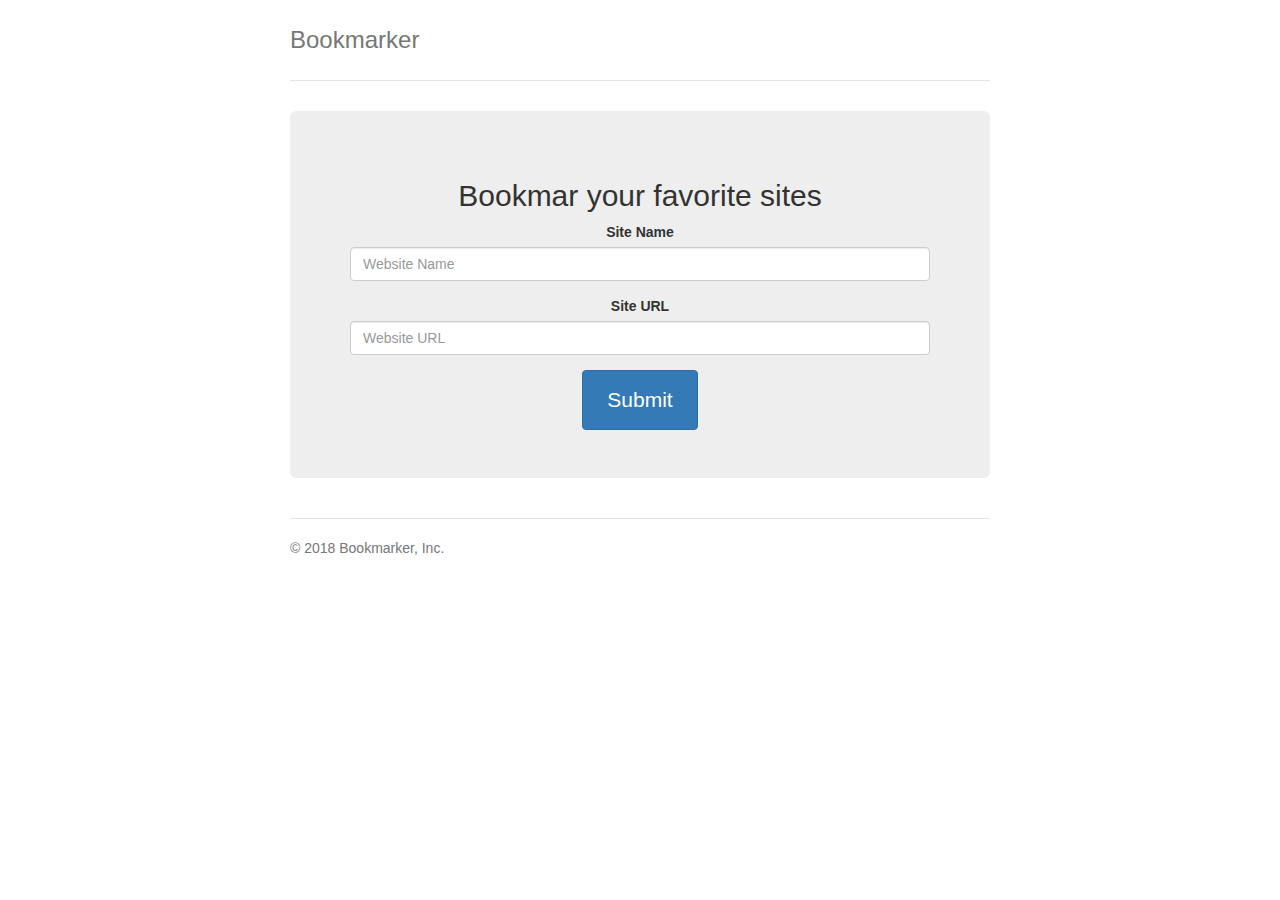
<file: projects/bookmarker/index.html>
<!DOCTYPE html>
<html lang="en">

<head>
    <script async src="https://www.googletagmanager.com/gtag/js?id=UA-90315346-2"></script>
    <script>
        window.dataLayer = window.dataLayer || [];

        function gtag() {
            dataLayer.push(arguments);
        }
        gtag('js', new Date());

        gtag('config', 'UA-90315346-2');
    </script>
    <meta charset="utf-8">
    <meta http-equiv="X-UA-Compatible" content="IE=edge">
    <meta name="viewport" content="width=device-width, initial-scale=1">
    <title>Site Bookmarker</title>
    <!-- Latest compiled and minified CSS -->
    <link rel="stylesheet" href="https://maxcdn.bootstrapcdn.com/bootstrap/3.3.7/css/bootstrap.min.css" integrity="sha384-BVYiiSIFeK1dGmJRAkycuHAHRg32OmUcww7on3RYdg4Va+PmSTsz/K68vbdEjh4u"
        crossorigin="anonymous">
    <link rel="stylesheet" href="css/style.css">
    <!-- HTML5 shim and Respond.js for IE8 support of HTML5 elements and media queries -->
    <!--[if lt IE 9]>
      <script src="https://oss.maxcdn.com/html5shiv/3.7.3/html5shiv.min.js"></script>
      <script src="https://oss.maxcdn.com/respond/1.4.2/respond.min.js"></script>
    <![endif]-->
</head>

<body onload="fetchBookmarks()">

    <div class="container">
        <div class="header clearfix">
            <nav>

            </nav>
            <h3 class="text-muted">Bookmarker</h3>
        </div>

        <div class="jumbotron">
            <h2>Bookmar your favorite sites</h2>
            <form id="myForm">
                <div class="form-group">
                    <label>Site Name</label>
                    <input type="text" class="form-control" id="siteName" placeholder="Website Name">
                </div>
                <div class="form-group">
                    <label>Site URL</label>
                    <input type="text" class="form-control" id="siteUrl" placeholder="Website URL">
                </div>
                <button type="submit" class="btn btn-primary">Submit</button>
            </form>
        </div>

        <div class="row marketing">
            <div class="col-lg-12">
                <div id="bookmarksResults">

                </div>

            </div>

            <footer class="footer">
                <p>&copy; 2018 Bookmarker, Inc.</p>
            </footer>

        </div>
        <!-- /container -->
        <script src="https://ajax.googleapis.com/ajax/libs/jquery/3.2.1/jquery.min.js"></script>
        <!-- Latest compiled and minified JavaScript -->
        <script src="https://maxcdn.bootstrapcdn.com/bootstrap/3.3.7/js/bootstrap.min.js" integrity="sha384-Tc5IQib027qvyjSMfHjOMaLkfuWVxZxUPnCJA7l2mCWNIpG9mGCD8wGNIcPD7Txa"
            crossorigin="anonymous"></script>
        <script src="js/app.js"></script>
</body>

</html>
</file>
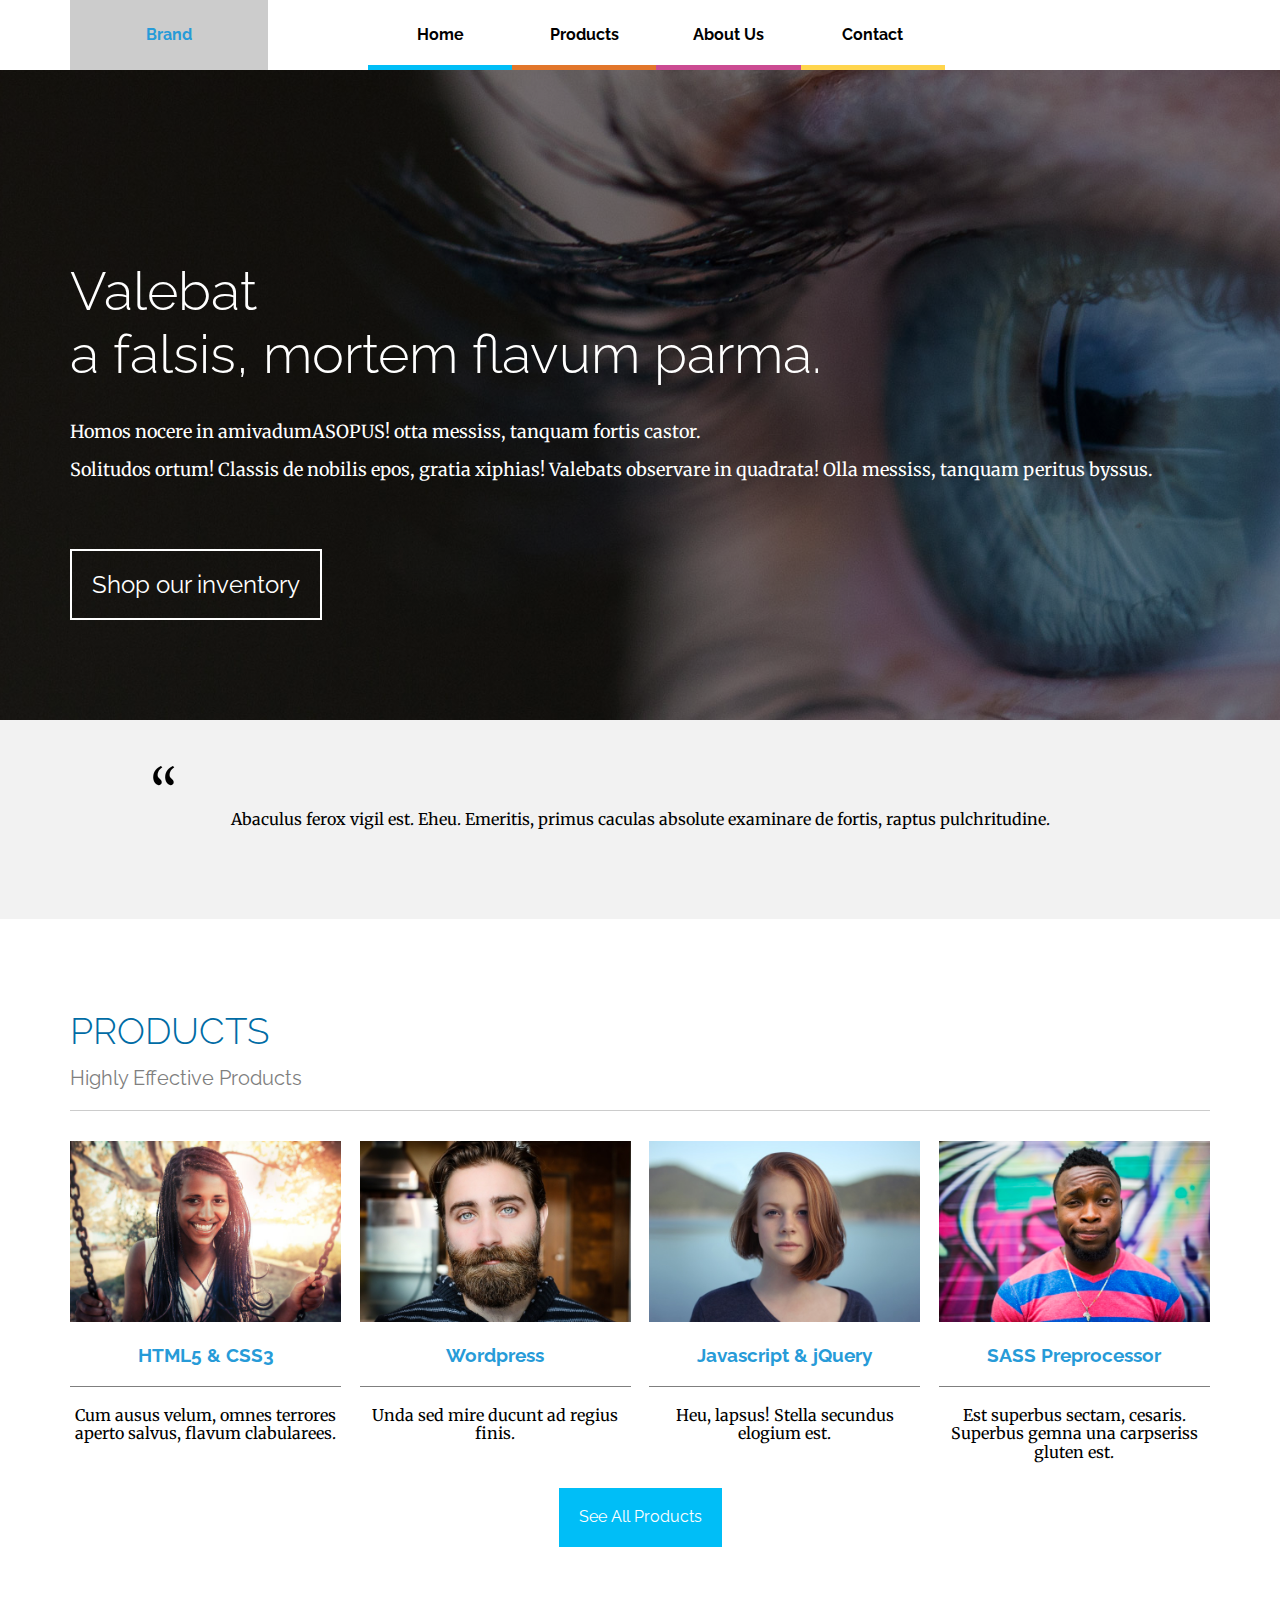
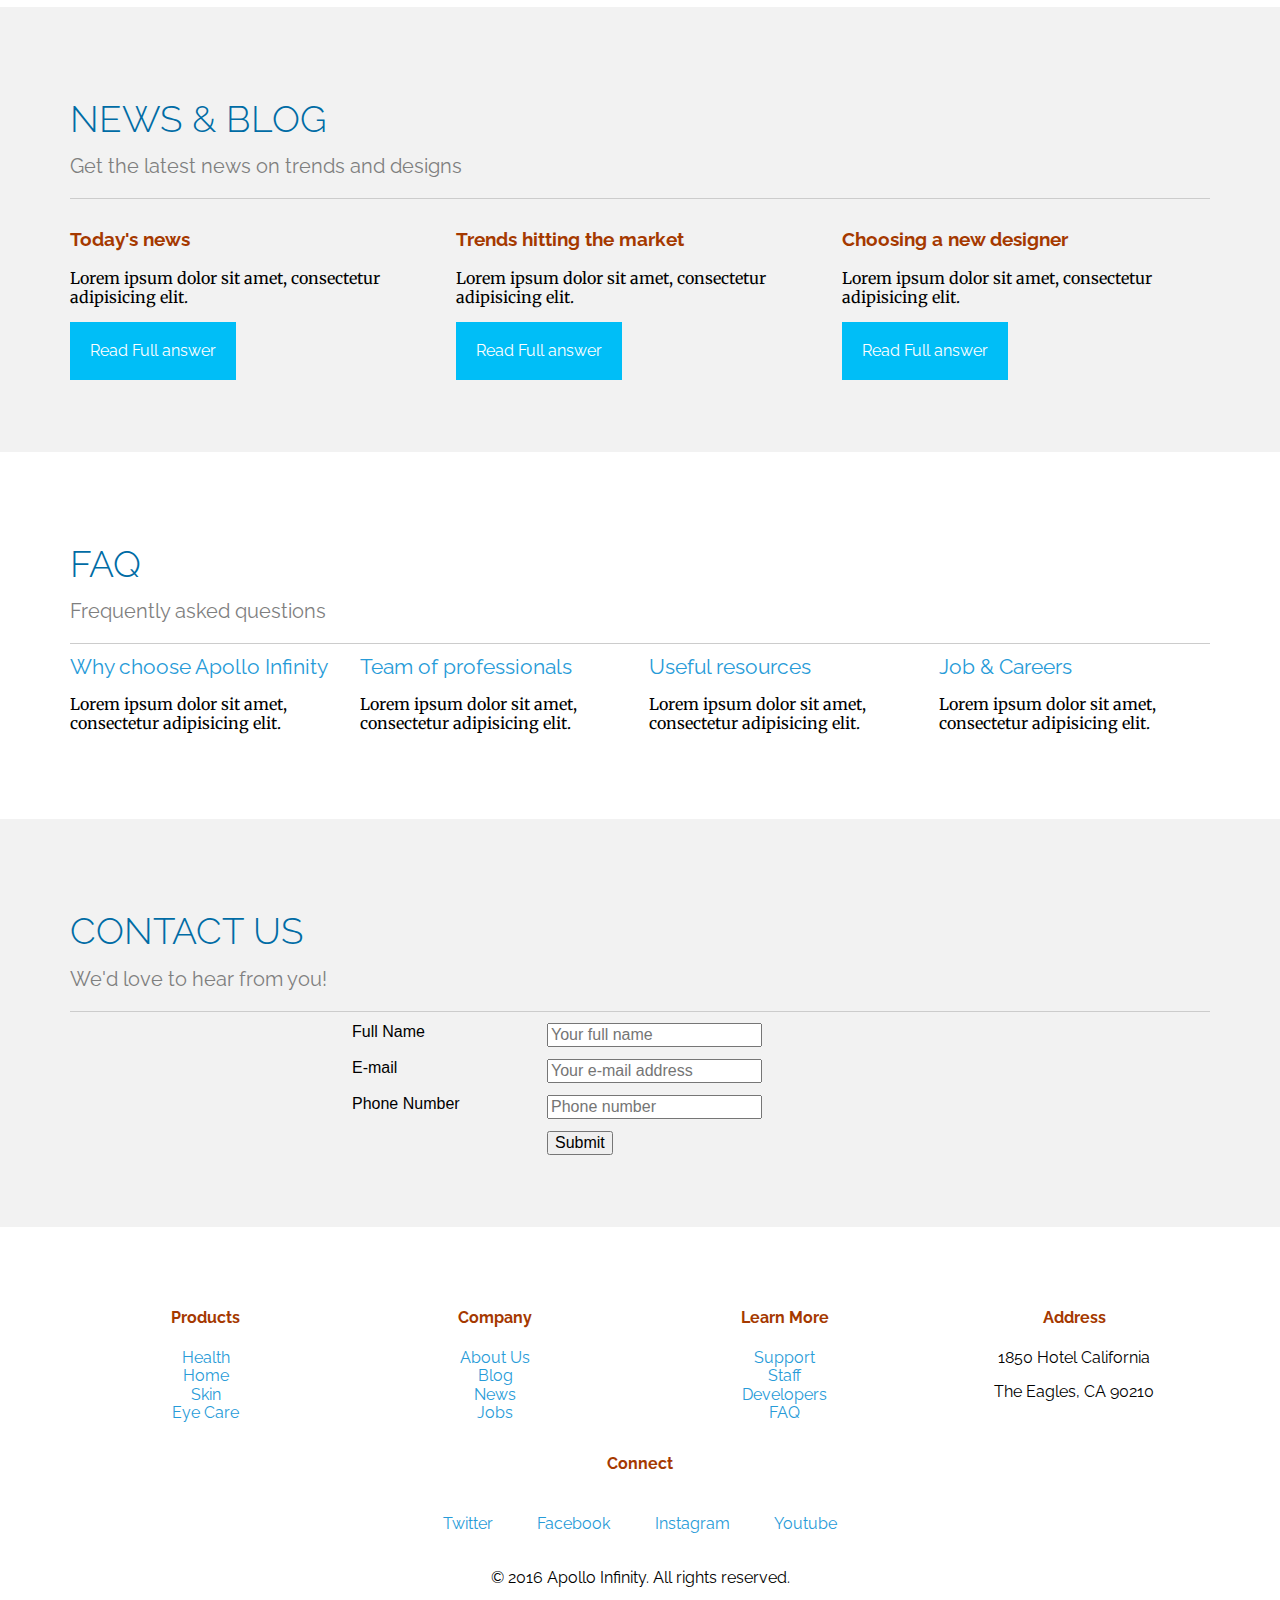
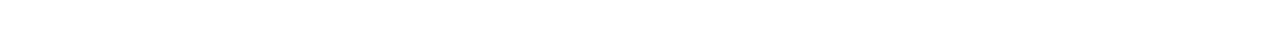
<file: projects/commerce/index.html>
<!DOCTYPE html>
<html lang="en">
<head>
    <!-- Global site tag (gtag.js) - Google Analytics -->
    <script async src="https://www.googletagmanager.com/gtag/js?id=UA-90315346-2"></script>
    <script>
    window.dataLayer = window.dataLayer || [];
    function gtag(){dataLayer.push(arguments);}
    gtag('js', new Date());

    gtag('config', 'UA-90315346-2');
    </script>

    <meta charset="UTF-8">
    <title>Your Company Name</title>
    <meta name="viewport"
          content="width=device-width, user-scalable=no, initial-scale=1.0, maximum-scale=1.0, minimum-scale=1.0">
    <link rel="stylesheet" href="http://code.ionicframework.com/ionicons/2.0.1/css/ionicons.min.css">
    <link href="https://fonts.googleapis.com/css?family=Merriweather:300,400,700|Raleway:300,400,700" rel="stylesheet">
    <link rel="stylesheet" href="css/main.css">
</head>
<body>
    <nav>
        <div class="row nav-row">
            <div class="brand"><a href="#">Brand</a></div>
            <ul class="main-nav">
                <li class="mobile-none"><a href="#">Home</a></li>
                <li><a href="#">Products</a></li>
                <li><a href="#">About Us</a></li>
                <li><a href="#">Contact</a></li>
            </ul>
            <ul class="search-cart">
                <li><a href="#"><i class="ion-ios-cart"></i></a></li>
                <li><a href="#"><i class="ion-ios-search-strong"></i></a></li>
            </ul>
        </div>
    </nav>
    <header>
        <div class="row">
            <h1 class="hero-heading hero-m">Valebat
                <br>
            a falsis, mortem flavum parma.</h1>

            <p>Homos nocere in amivadumASOPUS! otta messiss, tanquam fortis castor.</p>
            <p>Solitudos ortum! Classis de nobilis epos, gratia xiphias! Valebats observare in quadrata! Olla messiss, tanquam peritus byssus.</p>
            <a href="#" class="btn btn-ghost cta">Shop our inventory</a>
        </div>
    </header>
    <section class="quote-row">
        <div class="row custom-row">
            <p class="quote">Abaculus ferox vigil est. Eheu. Emeritis, primus caculas absolute examinare de fortis, raptus pulchritudine.</p>
        </div>
    </section>
    <section>
        <div class="row header-row">
            <h2>Products</h2>
            <p>Highly Effective Products</p>
        </div>
        <div class="row center">

            <div class="col span-1-of-4 products">
                <img src="img/woman-on-swing.jpg" class="responsive-img" alt="">
                <h3>HTML5 &amp; CSS3</h3>
                <p>Cum ausus velum, omnes terrores aperto salvus, flavum clabularees.</p>
            </div>
            <div class="col span-1-of-4 products">
                <img src="img/bearder-man.jpeg" class="responsive-img" alt="">
                <h3>Wordpress</h3>
                <p>Unda sed mire ducunt ad regius finis.</p>
            </div>
            <div class="col span-1-of-4 products">
                <img src="img/woman.jpg" class="responsive-img" alt="">
                <h3>Javascript &amp; jQuery</h3>
                <p>Heu, lapsus! Stella secundus elogium est.</p>
            </div>
            <div class="col span-1-of-4 products">
                <img src="img/man.jpeg" class="responsive-img" alt="">
                <h3>SASS Preprocessor</h3>
                <p>Est superbus sectam, cesaris. Superbus gemna una carpseriss gluten est.</p>
            </div>
            <a href="#" class="btn">See All Products</a>
        </div>
    </section>
    <section class="offset">
        <div class="row header-row">
            <h2>News &amp; Blog</h2>
            <p>Get the latest news on trends and designs</p>
        </div>
        <div class="row">
            <div class="col span-1-of-3 news">
                <h3>Today's news</h3>
                <p>Lorem ipsum dolor sit amet, consectetur adipisicing elit.</p>
                <div class="row m-center">
                    <a href="#" class="btn">Read Full answer <i class="ion-ios-arrow-thin-right"></i></a>
                </div>
            </div>
            <div class="col span-1-of-3 news">
                <h3>Trends hitting the market</h3>
                <p>Lorem ipsum dolor sit amet, consectetur adipisicing elit.</p>
                <div class="row m-center">
                    <a href="#" class="btn">Read Full answer <i class="ion-ios-arrow-thin-right"></i></a>
                </div>
            </div>
            <div class="col span-1-of-3 news">
                <h3>Choosing a new designer</h3>
                <p>Lorem ipsum dolor sit amet, consectetur adipisicing elit.</p>
                <div class="row m-center">
                    <a href="#" class="btn">Read Full answer <i class="ion-ios-arrow-thin-right"></i></a>
                </div>
            </div>
        </div>
    </section>
    <section>
        <div class="row header-row">
            <h2>FAQ</h2>
            <p>Frequently asked questions</p>
        </div>
        <div class="row faq">
            <div class="col span-1-of-4">
                <a href="#">Why choose Apollo Infinity</a>
                <p>Lorem ipsum dolor sit amet, consectetur adipisicing elit.</p>
            </div>
            <div class="col span-1-of-4">
                <a href="#">Team of professionals</a>
                <p>Lorem ipsum dolor sit amet, consectetur adipisicing elit.</p>
            </div>
            <div class="col span-1-of-4">
                <a href="#">Useful resources</a>
                <p>Lorem ipsum dolor sit amet, consectetur adipisicing elit.</p>
            </div>
            <div class="col span-1-of-4">
                <a href="#">Job &amp; Careers</a>
                <p>Lorem ipsum dolor sit amet, consectetur adipisicing elit.</p>
            </div>
        </div>
    </section>
    <section class="offset">
        <div class="row header-row">
            <h2>Contact Us</h2>
            <p>We'd love to hear from you!</p>
        </div>
        <div class="row form-container">
            <div class="col span-12-of-12">
                <form action="" method="post" class="contact-form">
                    <div class="row">
                        <div class="col span-1-of-3">
                            <label for="full-name">Full Name</label>
                        </div>
                        <div class="col span-2-of-3">
                            <input type="text" name="full-name" id="full-name" placeholder="Your full name">
                        </div>
                    </div>
                    <div class="row">
                        <div class="col span-1-of-3">
                            <label for="email">E-mail</label>
                        </div>
                        <div class="col span-2-of-3">
                            <input type="text" name="email" id="email" placeholder="Your e-mail address">
                        </div>
                    </div>
                    <div class="row">
                        <div class="col span-1-of-3">
                            <label for="phone">Phone Number</label>
                        </div>
                        <div class="col span-2-of-3">
                            <input type="text" name="phone" id="phone" placeholder="Phone number">
                        </div>
                    </div>
                    <div class="row">
                        <div class="col span-1-of-3">
                            <label>&nbsp;</label>
                        </div>
                        <div class="col span-2-of-3">
                            <input type="submit" value="Submit" class="">
                        </div>
                    </div>
                </form>
            </div>
        </div>
    </section>
    <footer>
        <div class="row">
            <div class="col span-1-of-4">
                <h4>Products</h4>
                <ul>
                    <li class="f-products"><a href="#">Health</a></li>
                    <li class="f-products"><a href="#">Home</a></li>
                    <li class="f-products"><a href="#">Skin</a></li>
                    <li class="f-products"><a href="#">Eye Care</a></li>
                </ul>
            </div>
            <div class="col span-1-of-4">
                <h4>Company</h4>
                <ul>
                    <li class="f-company"><a href="#">About Us</a></li>
                    <li class="f-company"><a href="#">Blog</a></li>
                    <li class="f-company"><a href="#">News</a></li>
                    <li class="f-company"><a href="#">Jobs</a></li>
                </ul>
            </div>
            <div class="col span-1-of-4">
                <h4>Learn More</h4>
                <ul>
                    <li class="f-learn"><a href="#">Support</a></li>
                    <li class="f-learn"><a href="#">Staff</a></li>
                    <li class="f-learn"><a href="#">Developers</a></li>
                    <li class="f-learn"><a href="#">FAQ</a></li>
                </ul>
            </div>
            <div class="col span-1-of-4">
                <h4>Address</h4>
                <p>1850 Hotel California</p>
                <p>The Eagles, CA 90210</p>


            </div>
        </div>
        <div class="row center connect">
            <h4>Connect</h4>
            <a href="#">
                <i class="ion-social-twitter"></i>
                Twitter
            </a>
            <a href="#">
                <i class="ion-social-facebook"></i>
                Facebook
            </a>
            <a href="#">
                <i class="ion-social-instagram"></i>
                Instagram
            </a>
            <a href="#">
                <i class="ion-social-youtube"></i>
                Youtube
            </a>
        </div>
        <div class="row center">
            <p>&copy; 2016 Apollo Infinity. All rights reserved.</p>
        </div>

    </footer>
</body>
</html>
</file>
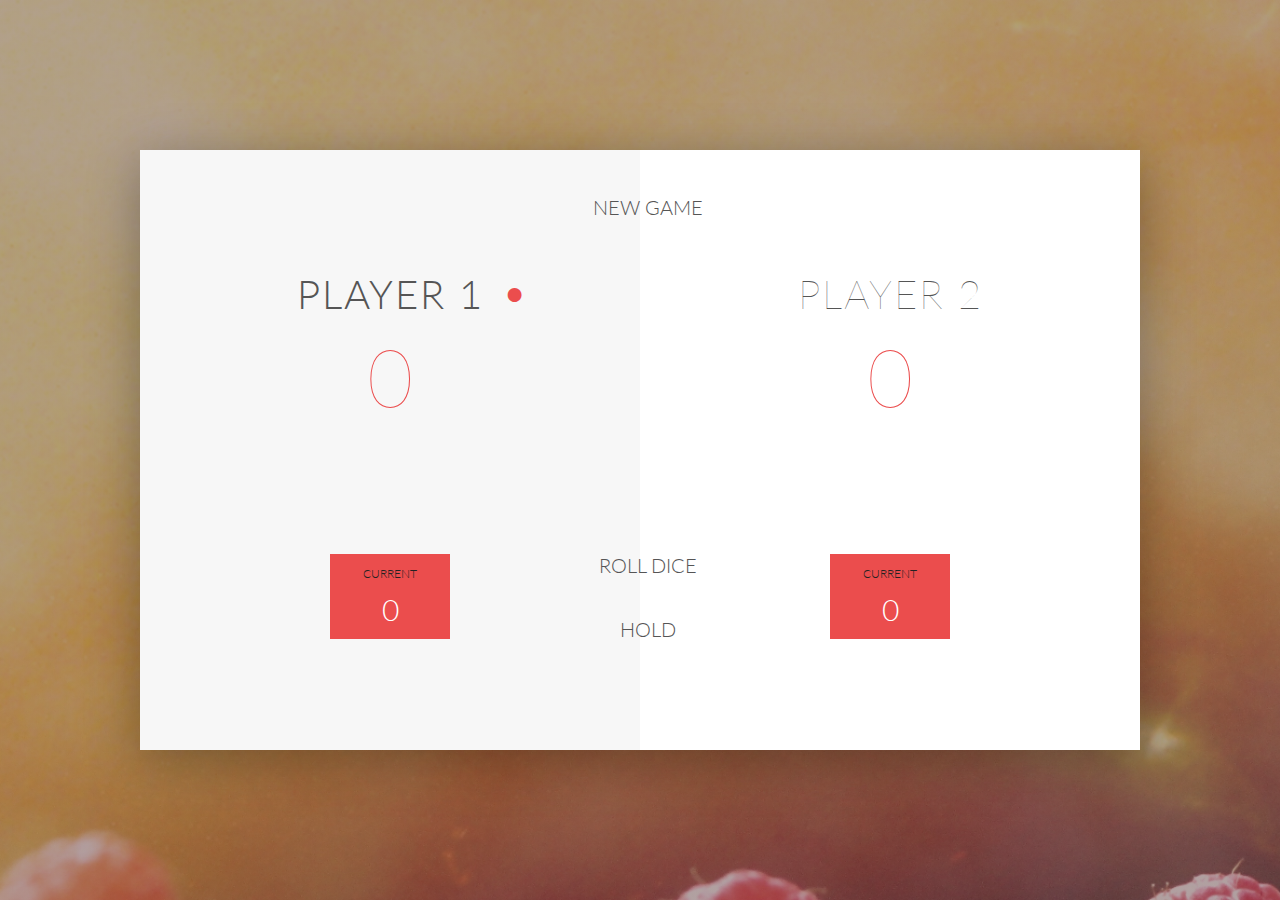
<file: projects/piggame/index.html>
<!DOCTYPE html>
<html lang="en">
    <head>
        <!-- Global site tag (gtag.js) - Google Analytics -->
        <script async src="https://www.googletagmanager.com/gtag/js?id=UA-90315346-2"></script>
        <script>
        window.dataLayer = window.dataLayer || [];
        function gtag(){dataLayer.push(arguments);}
        gtag('js', new Date());

        gtag('config', 'UA-90315346-2');
        </script>

        <meta charset="UTF-8">
        <link href="https://fonts.googleapis.com/css?family=Lato:100,300,600" rel="stylesheet" type="text/css">
        <link href="http://code.ionicframework.com/ionicons/2.0.1/css/ionicons.min.css" rel="stylesheet" type="text/css">
        <link type="text/css" rel="stylesheet" href="style.css">
        
        <title>Pig Game</title>
    </head>

    <body>
        <div class="wrapper clearfix">
            <div class="player-0-panel active">
                <div class="player-name" id="name-0">Player 1</div>
                <div class="player-score" id="score-0">43</div>
                <div class="player-current-box">
                    <div class="player-current-label">Current</div>
                    <div class="player-current-score" id="current-0">11</div>
                </div>
            </div>
            
            <div class="player-1-panel">
                <div class="player-name" id="name-1">Player 2</div>
                <div class="player-score" id="score-1">72</div>
                <div class="player-current-box">
                    <div class="player-current-label">Current</div>
                    <div class="player-current-score" id="current-1">0</div>
                </div>
            </div>
            
            <button class="btn-new"><i class="ion-ios-plus-outline"></i>New game</button>
            <button class="btn-roll"><i class="ion-ios-loop"></i>Roll dice</button>
            <button class="btn-hold"><i class="ion-ios-download-outline"></i>Hold</button>
            
            <img src="dice-5.png" alt="Dice" class="dice">
        </div>
        
        <script src="app.js"></script>
    </body>
</html>
</file>
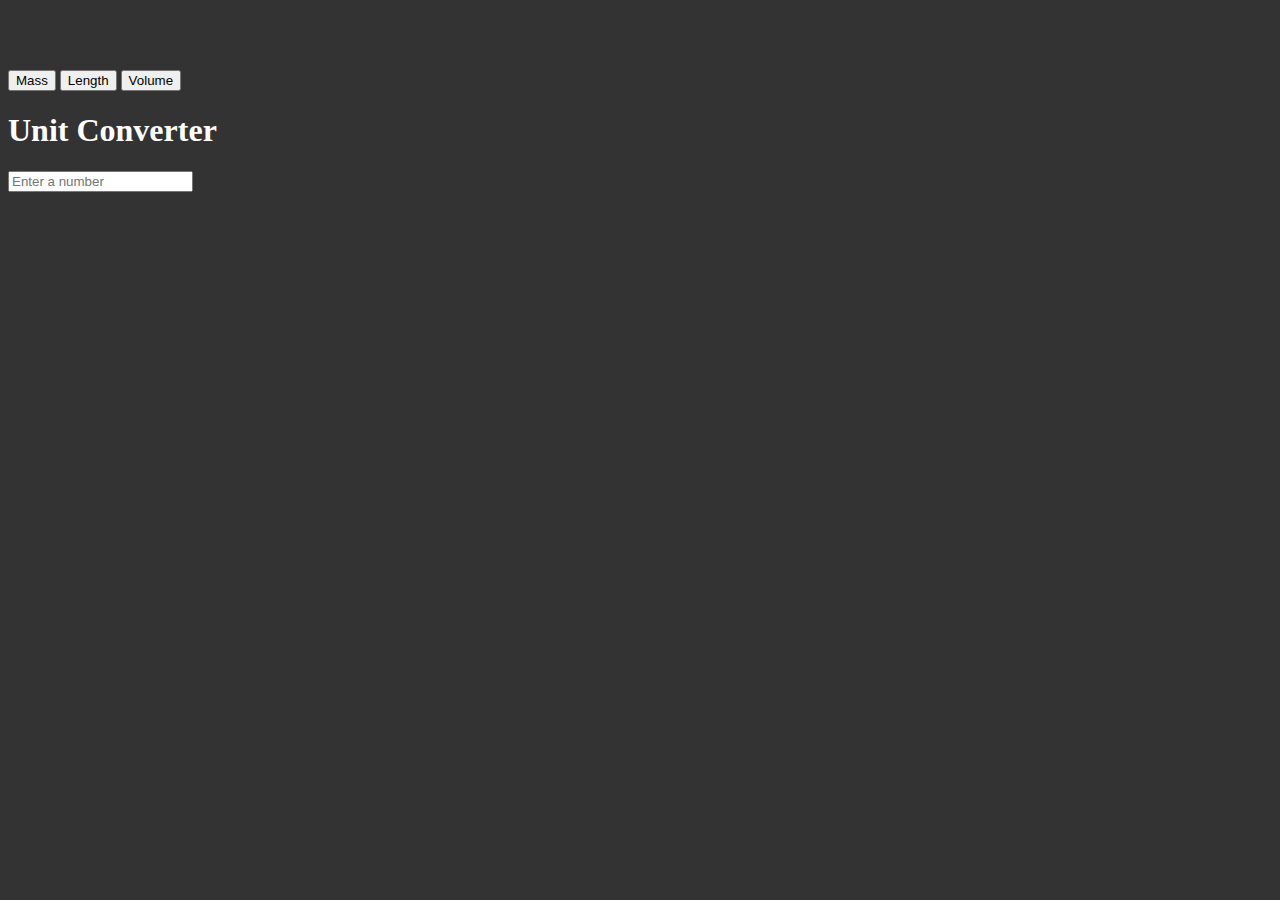
<file: projects/unitconversion/index.html>
<!DOCTYPE html>
<html lang="en">

<head>
    <meta charset="UTF-8">
    <meta name="viewport" content="width=device-width, initial-scale=1.0">
    <meta http-equiv="X-UA-Compatible" content="ie=edge">
    <link rel="stylesheet" href="https://stackpath.bootstrapcdn.com/bootstrap/4.1.0/css/bootstrap.min.css" integrity="sha384-9gVQ4dYFwwWSjIDZnLEWnxCjeSWFphJiwGPXr1jddIhOegiu1FwO5qRGvFXOdJZ4"
        crossorigin="anonymous">
    <link rel="stylesheet" href="https://use.fontawesome.com/releases/v5.0.10/css/all.css" integrity="sha384-+d0P83n9kaQMCwj8F4RJB66tzIwOKmrdb46+porD/OvrJ+37WqIM7UoBtwHO6Nlg"
        crossorigin="anonymous">
    <link rel="stylesheet" href="app.css">

    <title>Unit Converter</title>
</head>

<body>

    <div class="container">
        <div class="row">
            <div class="col-md-4 offset-md-4 d-flex justify-content-center btn-group btn-group-lg">
                <button class="btn btn-info" id="mass">Mass
                    <i class="fas fa-weight"></i>
                </button>
                <button class="btn btn-info" id="length">Length
                    <i class="fas fa-tape"></i>
                </button>
                <button class="btn btn-info" id="volume">Volume
                    <i class="fas fa-flask"></i>
                </button>

            </div>
        </div>
        <div class="row">
            <div class="col-md-6 offset-md-3">
                <h1 class="display-4 text-center mb-3">Unit Converter</h1>
                <form>
                    <div class="form-group">
                        <input id="UnitInput" type="number" class="form-control form-control-lg" placeholder="Enter a number">
                    </div>
                    <!-- <div class="form-group">
                        <input type="radio" name="mass" value="Fahrenheit" id="lbs" checked>Pounds
                        <input type="radio" name="mass" value="Celsius" id="celc">Kilograms

                    </div> -->
                </form>

                <div id="output">
                    <div class="card bg-primary mb-2">
                        <div class="card-body">
                            <h4><span id="cent"></span></h4>
                            <div id="centOutput"></div>
                        </div>
                    </div>

                    <div class="card bg-success mb-2">
                        <div class="card-body">
                            <h4><span id="kilos"></span></h4>
                            <div id="kiloOutput"></div>
                        </div>
                    </div>

                    <div class="card bg-warning mb-2">
                        <div class="card-body">
                            <h4><span id="imperial"></span></h4>
                            <div id="imperialOutput"></div>
                        </div>
                    </div>

                </div>
                
            </div>
        </div>

    </div>

    <script src="app.js"></script>

</body>

</html>
</file>
<file: projects/bookmarker/css/style.css>
/* Space out content a bit */
body {
    padding-top: 20px;
    padding-bottom: 20px;
  }
  
  /* Everything but the jumbotron gets side spacing for mobile first views */
  .header,
  .marketing,
  .footer {
    padding-right: 15px;
    padding-left: 15px;
  }
  
  /* Custom page header */
  .header {
    padding-bottom: 20px;
    border-bottom: 1px solid #e5e5e5;
  }
  /* Make the masthead heading the same height as the navigation */
  .header h3 {
    margin-top: 0;
    margin-bottom: 0;
    line-height: 40px;
  }
  
  /* Custom page footer */
  .footer {
    padding-top: 19px;
    color: #777;
    border-top: 1px solid #e5e5e5;
  }
  
  /* Customize container */
  @media (min-width: 768px) {
    .container {
      max-width: 730px;
    }
  }
  .container-narrow > hr {
    margin: 30px 0;
  }
  
  /* Main marketing message and sign up button */
  .jumbotron {
    text-align: center;
    border-bottom: 1px solid #e5e5e5;
  }
  .jumbotron .btn {
    padding: 14px 24px;
    font-size: 21px;
  }
  
  /* Supporting marketing content */
  .marketing {
    margin: 40px 0;
  }
  .marketing p + h4 {
    margin-top: 28px;
  }
  
  /* Responsive: Portrait tablets and up */
  @media screen and (min-width: 768px) {
    /* Remove the padding we set earlier */
    .header,
    .marketing,
    .footer {
      padding-right: 0;
      padding-left: 0;
    }
    /* Space out the masthead */
    .header {
      margin-bottom: 30px;
    }
    /* Remove the bottom border on the jumbotron for visual effect */
    .jumbotron {
      border-bottom: 0;
    }
  }
</file>
<file: projects/commerce/css/main.css>
/*---------------------------------*/
/*Flexbox mixins*/
/*---------------------------------*/
/*---------------------------------*/
/*Text and List decorations*/
/*---------------------------------*/
/*---------------------------------*/
/*Fonts*/
/*---------------------------------*/
/*! normalize.css v5.0.0 | MIT License | github.com/necolas/normalize.css */
/**
 * 1. Change the default font family in all browsers (opinionated).
 * 2. Correct the line height in all browsers.
 * 3. Prevent adjustments of font size after orientation changes in
 *    IE on Windows Phone and in iOS.
 */
/* Document
   ========================================================================== */
/* line 13, C:/Users/warne/Documents/GitHub/commerce-project/scss/vendor/_normalize.scss */
html {
  font-family: sans-serif;
  /* 1 */
  line-height: 1.15;
  /* 2 */
  -ms-text-size-adjust: 100%;
  /* 3 */
  -webkit-text-size-adjust: 100%;
  /* 3 */
}

/* Sections
   ========================================================================== */
/**
 * Remove the margin in all browsers (opinionated).
 */
/* line 27, C:/Users/warne/Documents/GitHub/commerce-project/scss/vendor/_normalize.scss */
body {
  margin: 0;
}

/**
 * Add the correct display in IE 9-.
 */
/* line 35, C:/Users/warne/Documents/GitHub/commerce-project/scss/vendor/_normalize.scss */
article,
aside,
footer,
header,
nav,
section {
  display: block;
}

/**
 * Correct the font size and margin on `h1` elements within `section` and
 * `article` contexts in Chrome, Firefox, and Safari.
 */
/* line 49, C:/Users/warne/Documents/GitHub/commerce-project/scss/vendor/_normalize.scss */
h1 {
  font-size: 2em;
  margin: 0.67em 0;
}

/* Grouping content
   ========================================================================== */
/**
 * Add the correct display in IE 9-.
 * 1. Add the correct display in IE.
 */
/* line 62, C:/Users/warne/Documents/GitHub/commerce-project/scss/vendor/_normalize.scss */
figcaption,
figure,
main {
  /* 1 */
  display: block;
}

/**
 * Add the correct margin in IE 8.
 */
/* line 72, C:/Users/warne/Documents/GitHub/commerce-project/scss/vendor/_normalize.scss */
figure {
  margin: 1em 40px;
}

/**
 * 1. Add the correct box sizing in Firefox.
 * 2. Show the overflow in Edge and IE.
 */
/* line 81, C:/Users/warne/Documents/GitHub/commerce-project/scss/vendor/_normalize.scss */
hr {
  box-sizing: content-box;
  /* 1 */
  height: 0;
  /* 1 */
  overflow: visible;
  /* 2 */
}

/**
 * 1. Correct the inheritance and scaling of font size in all browsers.
 * 2. Correct the odd `em` font sizing in all browsers.
 */
/* line 92, C:/Users/warne/Documents/GitHub/commerce-project/scss/vendor/_normalize.scss */
pre {
  font-family: monospace, monospace;
  /* 1 */
  font-size: 1em;
  /* 2 */
}

/* Text-level semantics
   ========================================================================== */
/**
 * 1. Remove the gray background on active links in IE 10.
 * 2. Remove gaps in links underline in iOS 8+ and Safari 8+.
 */
/* line 105, C:/Users/warne/Documents/GitHub/commerce-project/scss/vendor/_normalize.scss */
a {
  background-color: transparent;
  /* 1 */
  -webkit-text-decoration-skip: objects;
  /* 2 */
}

/**
 * Remove the outline on focused links when they are also active or hovered
 * in all browsers (opinionated).
 */
/* line 115, C:/Users/warne/Documents/GitHub/commerce-project/scss/vendor/_normalize.scss */
a:active,
a:hover {
  outline-width: 0;
}

/**
 * 1. Remove the bottom border in Firefox 39-.
 * 2. Add the correct text decoration in Chrome, Edge, IE, Opera, and Safari.
 */
/* line 125, C:/Users/warne/Documents/GitHub/commerce-project/scss/vendor/_normalize.scss */
abbr[title] {
  border-bottom: none;
  /* 1 */
  text-decoration: underline;
  /* 2 */
  text-decoration: underline dotted;
  /* 2 */
}

/**
 * Prevent the duplicate application of `bolder` by the next rule in Safari 6.
 */
/* line 135, C:/Users/warne/Documents/GitHub/commerce-project/scss/vendor/_normalize.scss */
b,
strong {
  font-weight: inherit;
}

/**
 * Add the correct font weight in Chrome, Edge, and Safari.
 */
/* line 144, C:/Users/warne/Documents/GitHub/commerce-project/scss/vendor/_normalize.scss */
b,
strong {
  font-weight: bolder;
}

/**
 * 1. Correct the inheritance and scaling of font size in all browsers.
 * 2. Correct the odd `em` font sizing in all browsers.
 */
/* line 154, C:/Users/warne/Documents/GitHub/commerce-project/scss/vendor/_normalize.scss */
code,
kbd,
samp {
  font-family: monospace, monospace;
  /* 1 */
  font-size: 1em;
  /* 2 */
}

/**
 * Add the correct font style in Android 4.3-.
 */
/* line 165, C:/Users/warne/Documents/GitHub/commerce-project/scss/vendor/_normalize.scss */
dfn {
  font-style: italic;
}

/**
 * Add the correct background and color in IE 9-.
 */
/* line 173, C:/Users/warne/Documents/GitHub/commerce-project/scss/vendor/_normalize.scss */
mark {
  background-color: #ff0;
  color: #000;
}

/**
 * Add the correct font size in all browsers.
 */
/* line 182, C:/Users/warne/Documents/GitHub/commerce-project/scss/vendor/_normalize.scss */
small {
  font-size: 80%;
}

/**
 * Prevent `sub` and `sup` elements from affecting the line height in
 * all browsers.
 */
/* line 191, C:/Users/warne/Documents/GitHub/commerce-project/scss/vendor/_normalize.scss */
sub,
sup {
  font-size: 75%;
  line-height: 0;
  position: relative;
  vertical-align: baseline;
}

/* line 199, C:/Users/warne/Documents/GitHub/commerce-project/scss/vendor/_normalize.scss */
sub {
  bottom: -0.25em;
}

/* line 203, C:/Users/warne/Documents/GitHub/commerce-project/scss/vendor/_normalize.scss */
sup {
  top: -0.5em;
}

/* Embedded content
   ========================================================================== */
/**
 * Add the correct display in IE 9-.
 */
/* line 214, C:/Users/warne/Documents/GitHub/commerce-project/scss/vendor/_normalize.scss */
audio,
video {
  display: inline-block;
}

/**
 * Add the correct display in iOS 4-7.
 */
/* line 223, C:/Users/warne/Documents/GitHub/commerce-project/scss/vendor/_normalize.scss */
audio:not([controls]) {
  display: none;
  height: 0;
}

/**
 * Remove the border on images inside links in IE 10-.
 */
/* line 232, C:/Users/warne/Documents/GitHub/commerce-project/scss/vendor/_normalize.scss */
img {
  border-style: none;
}

/**
 * Hide the overflow in IE.
 */
/* line 240, C:/Users/warne/Documents/GitHub/commerce-project/scss/vendor/_normalize.scss */
svg:not(:root) {
  overflow: hidden;
}

/* Forms
   ========================================================================== */
/**
 * 1. Change the font styles in all browsers (opinionated).
 * 2. Remove the margin in Firefox and Safari.
 */
/* line 252, C:/Users/warne/Documents/GitHub/commerce-project/scss/vendor/_normalize.scss */
button,
input,
optgroup,
select,
textarea {
  font-family: sans-serif;
  /* 1 */
  font-size: 100%;
  /* 1 */
  line-height: 1.15;
  /* 1 */
  margin: 0;
  /* 2 */
}

/**
 * Show the overflow in IE.
 * 1. Show the overflow in Edge.
 */
/* line 268, C:/Users/warne/Documents/GitHub/commerce-project/scss/vendor/_normalize.scss */
button,
input {
  /* 1 */
  overflow: visible;
}

/**
 * Remove the inheritance of text transform in Edge, Firefox, and IE.
 * 1. Remove the inheritance of text transform in Firefox.
 */
/* line 278, C:/Users/warne/Documents/GitHub/commerce-project/scss/vendor/_normalize.scss */
button,
select {
  /* 1 */
  text-transform: none;
}

/**
 * 1. Prevent a WebKit bug where (2) destroys native `audio` and `video`
 *    controls in Android 4.
 * 2. Correct the inability to style clickable types in iOS and Safari.
 */
/* line 289, C:/Users/warne/Documents/GitHub/commerce-project/scss/vendor/_normalize.scss */
button,
html [type="button"],
[type="reset"],
[type="submit"] {
  -webkit-appearance: button;
  /* 2 */
}

/**
 * Remove the inner border and padding in Firefox.
 */
/* line 300, C:/Users/warne/Documents/GitHub/commerce-project/scss/vendor/_normalize.scss */
button::-moz-focus-inner,
[type="button"]::-moz-focus-inner,
[type="reset"]::-moz-focus-inner,
[type="submit"]::-moz-focus-inner {
  border-style: none;
  padding: 0;
}

/**
 * Restore the focus styles unset by the previous rule.
 */
/* line 312, C:/Users/warne/Documents/GitHub/commerce-project/scss/vendor/_normalize.scss */
button:-moz-focusring,
[type="button"]:-moz-focusring,
[type="reset"]:-moz-focusring,
[type="submit"]:-moz-focusring {
  outline: 1px dotted ButtonText;
}

/**
 * Change the border, margin, and padding in all browsers (opinionated).
 */
/* line 323, C:/Users/warne/Documents/GitHub/commerce-project/scss/vendor/_normalize.scss */
fieldset {
  border: 1px solid #c0c0c0;
  margin: 0 2px;
  padding: 0.35em 0.625em 0.75em;
}

/**
 * 1. Correct the text wrapping in Edge and IE.
 * 2. Correct the color inheritance from `fieldset` elements in IE.
 * 3. Remove the padding so developers are not caught out when they zero out
 *    `fieldset` elements in all browsers.
 */
/* line 336, C:/Users/warne/Documents/GitHub/commerce-project/scss/vendor/_normalize.scss */
legend {
  box-sizing: border-box;
  /* 1 */
  color: inherit;
  /* 2 */
  display: table;
  /* 1 */
  max-width: 100%;
  /* 1 */
  padding: 0;
  /* 3 */
  white-space: normal;
  /* 1 */
}

/**
 * 1. Add the correct display in IE 9-.
 * 2. Add the correct vertical alignment in Chrome, Firefox, and Opera.
 */
/* line 350, C:/Users/warne/Documents/GitHub/commerce-project/scss/vendor/_normalize.scss */
progress {
  display: inline-block;
  /* 1 */
  vertical-align: baseline;
  /* 2 */
}

/**
 * Remove the default vertical scrollbar in IE.
 */
/* line 359, C:/Users/warne/Documents/GitHub/commerce-project/scss/vendor/_normalize.scss */
textarea {
  overflow: auto;
}

/**
 * 1. Add the correct box sizing in IE 10-.
 * 2. Remove the padding in IE 10-.
 */
/* line 368, C:/Users/warne/Documents/GitHub/commerce-project/scss/vendor/_normalize.scss */
[type="checkbox"],
[type="radio"] {
  box-sizing: border-box;
  /* 1 */
  padding: 0;
  /* 2 */
}

/**
 * Correct the cursor style of increment and decrement buttons in Chrome.
 */
/* line 378, C:/Users/warne/Documents/GitHub/commerce-project/scss/vendor/_normalize.scss */
[type="number"]::-webkit-inner-spin-button,
[type="number"]::-webkit-outer-spin-button {
  height: auto;
}

/**
 * 1. Correct the odd appearance in Chrome and Safari.
 * 2. Correct the outline style in Safari.
 */
/* line 388, C:/Users/warne/Documents/GitHub/commerce-project/scss/vendor/_normalize.scss */
[type="search"] {
  -webkit-appearance: textfield;
  /* 1 */
  outline-offset: -2px;
  /* 2 */
}

/**
 * Remove the inner padding and cancel buttons in Chrome and Safari on macOS.
 */
/* line 397, C:/Users/warne/Documents/GitHub/commerce-project/scss/vendor/_normalize.scss */
[type="search"]::-webkit-search-cancel-button,
[type="search"]::-webkit-search-decoration {
  -webkit-appearance: none;
}

/**
 * 1. Correct the inability to style clickable types in iOS and Safari.
 * 2. Change font properties to `inherit` in Safari.
 */
/* line 407, C:/Users/warne/Documents/GitHub/commerce-project/scss/vendor/_normalize.scss */
::-webkit-file-upload-button {
  -webkit-appearance: button;
  /* 1 */
  font: inherit;
  /* 2 */
}

/* Interactive
   ========================================================================== */
/*
 * Add the correct display in IE 9-.
 * 1. Add the correct display in Edge, IE, and Firefox.
 */
/* line 420, C:/Users/warne/Documents/GitHub/commerce-project/scss/vendor/_normalize.scss */
details,
menu {
  display: block;
}

/*
 * Add the correct display in all browsers.
 */
/* line 429, C:/Users/warne/Documents/GitHub/commerce-project/scss/vendor/_normalize.scss */
summary {
  display: list-item;
}

/* Scripting
   ========================================================================== */
/**
 * Add the correct display in IE 9-.
 */
/* line 440, C:/Users/warne/Documents/GitHub/commerce-project/scss/vendor/_normalize.scss */
canvas {
  display: inline-block;
}

/**
 * Add the correct display in IE.
 */
/* line 448, C:/Users/warne/Documents/GitHub/commerce-project/scss/vendor/_normalize.scss */
template {
  display: none;
}

/* Hidden
   ========================================================================== */
/**
 * Add the correct display in IE 10-.
 */
/* line 459, C:/Users/warne/Documents/GitHub/commerce-project/scss/vendor/_normalize.scss */
[hidden] {
  display: none;
}

/*  SECTIONS  ============================================================================= */
/* line 4, C:/Users/warne/Documents/GitHub/commerce-project/scss/vendor/_grid.scss */
.section {
  clear: both;
  padding: 0px;
  margin: 0px;
}

/*  GROUPING  ============================================================================= */
/* line 12, C:/Users/warne/Documents/GitHub/commerce-project/scss/vendor/_grid.scss */
.row {
  zoom: 1;
  /* For IE 6/7 (trigger hasLayout) */
  max-width: 1140px;
  margin: 0 auto;
}

/* line 18, C:/Users/warne/Documents/GitHub/commerce-project/scss/vendor/_grid.scss */
.row:before,
.row:after {
  content: "";
  display: table;
}

/* line 23, C:/Users/warne/Documents/GitHub/commerce-project/scss/vendor/_grid.scss */
.row:after {
  clear: both;
}

/*  GRID COLUMN SETUP   ==================================================================== */
/* line 29, C:/Users/warne/Documents/GitHub/commerce-project/scss/vendor/_grid.scss */
.col {
  display: block;
  float: left;
  margin: 1% 0 1% 1.6%;
}

/* line 35, C:/Users/warne/Documents/GitHub/commerce-project/scss/vendor/_grid.scss */
.col:first-child {
  margin-left: 0;
}

/* all browsers except IE6 and lower */
/*  REMOVE MARGINS AS ALL GO FULL WIDTH AT 480 PIXELS */
@media only screen and (max-width: 480px) {
  /* line 41, C:/Users/warne/Documents/GitHub/commerce-project/scss/vendor/_grid.scss */
  .col {
    /*margin: 1% 0 1% 0%;*/
    margin: 0;
  }
}

/*  GRID OF TWO   ============================================================================= */
/* line 51, C:/Users/warne/Documents/GitHub/commerce-project/scss/vendor/_grid.scss */
.span-2-of-2 {
  width: 100%;
}

/* line 55, C:/Users/warne/Documents/GitHub/commerce-project/scss/vendor/_grid.scss */
.span-1-of-2 {
  width: 49.2%;
}

/*  GO FULL WIDTH AT LESS THAN 480 PIXELS */
@media only screen and (max-width: 480px) {
  /* line 62, C:/Users/warne/Documents/GitHub/commerce-project/scss/vendor/_grid.scss */
  .span-2-of-2 {
    width: 100%;
  }
  /* line 65, C:/Users/warne/Documents/GitHub/commerce-project/scss/vendor/_grid.scss */
  .span-1-of-2 {
    width: 100%;
  }
}

/*  GRID OF THREE   ============================================================================= */
/* line 74, C:/Users/warne/Documents/GitHub/commerce-project/scss/vendor/_grid.scss */
.span-3-of-3 {
  width: 100%;
}

/* line 78, C:/Users/warne/Documents/GitHub/commerce-project/scss/vendor/_grid.scss */
.span-2-of-3 {
  width: 66.13%;
}

/* line 82, C:/Users/warne/Documents/GitHub/commerce-project/scss/vendor/_grid.scss */
.span-1-of-3 {
  width: 32.26%;
}

/*  GO FULL WIDTH AT LESS THAN 480 PIXELS */
@media only screen and (max-width: 480px) {
  /* line 90, C:/Users/warne/Documents/GitHub/commerce-project/scss/vendor/_grid.scss */
  .span-3-of-3 {
    width: 100%;
  }
  /* line 93, C:/Users/warne/Documents/GitHub/commerce-project/scss/vendor/_grid.scss */
  .span-2-of-3 {
    width: 100%;
  }
  /* line 96, C:/Users/warne/Documents/GitHub/commerce-project/scss/vendor/_grid.scss */
  .span-1-of-3 {
    width: 100%;
  }
}

/*  GRID OF FOUR   ============================================================================= */
/* line 104, C:/Users/warne/Documents/GitHub/commerce-project/scss/vendor/_grid.scss */
.span-4-of-4 {
  width: 100%;
}

/* line 108, C:/Users/warne/Documents/GitHub/commerce-project/scss/vendor/_grid.scss */
.span-3-of-4 {
  width: 74.6%;
}

/* line 112, C:/Users/warne/Documents/GitHub/commerce-project/scss/vendor/_grid.scss */
.span-2-of-4 {
  width: 49.2%;
}

/* line 116, C:/Users/warne/Documents/GitHub/commerce-project/scss/vendor/_grid.scss */
.span-1-of-4 {
  width: 23.8%;
}

/*  GO FULL WIDTH AT LESS THAN 480 PIXELS */
@media only screen and (max-width: 480px) {
  /* line 124, C:/Users/warne/Documents/GitHub/commerce-project/scss/vendor/_grid.scss */
  .span-4-of-4 {
    width: 100%;
  }
  /* line 127, C:/Users/warne/Documents/GitHub/commerce-project/scss/vendor/_grid.scss */
  .span-3-of-4 {
    width: 100%;
  }
  /* line 130, C:/Users/warne/Documents/GitHub/commerce-project/scss/vendor/_grid.scss */
  .span-2-of-4 {
    width: 100%;
  }
  /* line 133, C:/Users/warne/Documents/GitHub/commerce-project/scss/vendor/_grid.scss */
  .span-1-of-4 {
    width: 100%;
  }
}

/*  GRID OF FIVE   ============================================================================= */
/* line 142, C:/Users/warne/Documents/GitHub/commerce-project/scss/vendor/_grid.scss */
.span-5-of-5 {
  width: 100%;
}

/* line 146, C:/Users/warne/Documents/GitHub/commerce-project/scss/vendor/_grid.scss */
.span-4-of-5 {
  width: 79.68%;
}

/* line 150, C:/Users/warne/Documents/GitHub/commerce-project/scss/vendor/_grid.scss */
.span-3-of-5 {
  width: 59.36%;
}

/* line 154, C:/Users/warne/Documents/GitHub/commerce-project/scss/vendor/_grid.scss */
.span-2-of-5 {
  width: 39.04%;
}

/* line 158, C:/Users/warne/Documents/GitHub/commerce-project/scss/vendor/_grid.scss */
.span-1-of-5 {
  width: 18.72%;
}

/*  GO FULL WIDTH AT LESS THAN 480 PIXELS */
@media only screen and (max-width: 480px) {
  /* line 166, C:/Users/warne/Documents/GitHub/commerce-project/scss/vendor/_grid.scss */
  .span-5-of-5 {
    width: 100%;
  }
  /* line 169, C:/Users/warne/Documents/GitHub/commerce-project/scss/vendor/_grid.scss */
  .span-4-of-5 {
    width: 100%;
  }
  /* line 172, C:/Users/warne/Documents/GitHub/commerce-project/scss/vendor/_grid.scss */
  .span-3-of-5 {
    width: 100%;
  }
  /* line 175, C:/Users/warne/Documents/GitHub/commerce-project/scss/vendor/_grid.scss */
  .span-2-of-5 {
    width: 100%;
  }
  /* line 178, C:/Users/warne/Documents/GitHub/commerce-project/scss/vendor/_grid.scss */
  .span-1-of-5 {
    width: 100%;
  }
}

/*  GRID OF SIX   ============================================================================= */
/* line 187, C:/Users/warne/Documents/GitHub/commerce-project/scss/vendor/_grid.scss */
.span-6-of-6 {
  width: 100%;
}

/* line 191, C:/Users/warne/Documents/GitHub/commerce-project/scss/vendor/_grid.scss */
.span-5-of-6 {
  width: 83.06%;
}

/* line 195, C:/Users/warne/Documents/GitHub/commerce-project/scss/vendor/_grid.scss */
.span-4-of-6 {
  width: 66.13%;
}

/* line 199, C:/Users/warne/Documents/GitHub/commerce-project/scss/vendor/_grid.scss */
.span-3-of-6 {
  width: 49.2%;
}

/* line 203, C:/Users/warne/Documents/GitHub/commerce-project/scss/vendor/_grid.scss */
.span-2-of-6 {
  width: 32.26%;
}

/* line 207, C:/Users/warne/Documents/GitHub/commerce-project/scss/vendor/_grid.scss */
.span-1-of-6 {
  width: 15.33%;
}

/*  GO FULL WIDTH AT LESS THAN 480 PIXELS */
@media only screen and (max-width: 480px) {
  /* line 215, C:/Users/warne/Documents/GitHub/commerce-project/scss/vendor/_grid.scss */
  .span-6-of-6 {
    width: 100%;
  }
  /* line 218, C:/Users/warne/Documents/GitHub/commerce-project/scss/vendor/_grid.scss */
  .span-5-of-6 {
    width: 100%;
  }
  /* line 221, C:/Users/warne/Documents/GitHub/commerce-project/scss/vendor/_grid.scss */
  .span-4-of-6 {
    width: 100%;
  }
  /* line 224, C:/Users/warne/Documents/GitHub/commerce-project/scss/vendor/_grid.scss */
  .span-3-of-6 {
    width: 100%;
  }
  /* line 227, C:/Users/warne/Documents/GitHub/commerce-project/scss/vendor/_grid.scss */
  .span-2-of-6 {
    width: 100%;
  }
  /* line 230, C:/Users/warne/Documents/GitHub/commerce-project/scss/vendor/_grid.scss */
  .span-1-of-6 {
    width: 100%;
  }
}

/*  GRID OF SEVEN   ============================================================================= */
/* line 240, C:/Users/warne/Documents/GitHub/commerce-project/scss/vendor/_grid.scss */
.span-7-of-7 {
  width: 100%;
}

/* line 244, C:/Users/warne/Documents/GitHub/commerce-project/scss/vendor/_grid.scss */
.span-6-of-7 {
  width: 85.48%;
}

/* line 248, C:/Users/warne/Documents/GitHub/commerce-project/scss/vendor/_grid.scss */
.span-5-of-7 {
  width: 70.97%;
}

/* line 252, C:/Users/warne/Documents/GitHub/commerce-project/scss/vendor/_grid.scss */
.span-4-of-7 {
  width: 56.45%;
}

/* line 256, C:/Users/warne/Documents/GitHub/commerce-project/scss/vendor/_grid.scss */
.span-3-of-7 {
  width: 41.94%;
}

/* line 260, C:/Users/warne/Documents/GitHub/commerce-project/scss/vendor/_grid.scss */
.span-2-of-7 {
  width: 27.42%;
}

/* line 264, C:/Users/warne/Documents/GitHub/commerce-project/scss/vendor/_grid.scss */
.span-1-of-7 {
  width: 12.91%;
}

/*  GO FULL WIDTH AT LESS THAN 480 PIXELS */
@media only screen and (max-width: 480px) {
  /* line 272, C:/Users/warne/Documents/GitHub/commerce-project/scss/vendor/_grid.scss */
  .span-7-of-7 {
    width: 100%;
  }
  /* line 275, C:/Users/warne/Documents/GitHub/commerce-project/scss/vendor/_grid.scss */
  .span-6-of-7 {
    width: 100%;
  }
  /* line 278, C:/Users/warne/Documents/GitHub/commerce-project/scss/vendor/_grid.scss */
  .span-5-of-7 {
    width: 100%;
  }
  /* line 281, C:/Users/warne/Documents/GitHub/commerce-project/scss/vendor/_grid.scss */
  .span-4-of-7 {
    width: 100%;
  }
  /* line 284, C:/Users/warne/Documents/GitHub/commerce-project/scss/vendor/_grid.scss */
  .span-3-of-7 {
    width: 100%;
  }
  /* line 287, C:/Users/warne/Documents/GitHub/commerce-project/scss/vendor/_grid.scss */
  .span-2-of-7 {
    width: 100%;
  }
  /* line 290, C:/Users/warne/Documents/GitHub/commerce-project/scss/vendor/_grid.scss */
  .span-1-of-7 {
    width: 100%;
  }
}

/*  GRID OF EIGHT   ============================================================================= */
/* line 299, C:/Users/warne/Documents/GitHub/commerce-project/scss/vendor/_grid.scss */
.span-8-of-8 {
  width: 100%;
}

/* line 303, C:/Users/warne/Documents/GitHub/commerce-project/scss/vendor/_grid.scss */
.span-7-of-8 {
  width: 87.3%;
}

/* line 307, C:/Users/warne/Documents/GitHub/commerce-project/scss/vendor/_grid.scss */
.span-6-of-8 {
  width: 74.6%;
}

/* line 311, C:/Users/warne/Documents/GitHub/commerce-project/scss/vendor/_grid.scss */
.span-5-of-8 {
  width: 61.9%;
}

/* line 315, C:/Users/warne/Documents/GitHub/commerce-project/scss/vendor/_grid.scss */
.span-4-of-8 {
  width: 49.2%;
}

/* line 319, C:/Users/warne/Documents/GitHub/commerce-project/scss/vendor/_grid.scss */
.span-3-of-8 {
  width: 36.5%;
}

/* line 323, C:/Users/warne/Documents/GitHub/commerce-project/scss/vendor/_grid.scss */
.span-2-of-8 {
  width: 23.8%;
}

/* line 327, C:/Users/warne/Documents/GitHub/commerce-project/scss/vendor/_grid.scss */
.span-1-of-8 {
  width: 11.1%;
}

/*  GO FULL WIDTH AT LESS THAN 480 PIXELS */
@media only screen and (max-width: 480px) {
  /* line 335, C:/Users/warne/Documents/GitHub/commerce-project/scss/vendor/_grid.scss */
  .span-8-of-8 {
    width: 100%;
  }
  /* line 338, C:/Users/warne/Documents/GitHub/commerce-project/scss/vendor/_grid.scss */
  .span-7-of-8 {
    width: 100%;
  }
  /* line 341, C:/Users/warne/Documents/GitHub/commerce-project/scss/vendor/_grid.scss */
  .span-6-of-8 {
    width: 100%;
  }
  /* line 344, C:/Users/warne/Documents/GitHub/commerce-project/scss/vendor/_grid.scss */
  .span-5-of-8 {
    width: 100%;
  }
  /* line 347, C:/Users/warne/Documents/GitHub/commerce-project/scss/vendor/_grid.scss */
  .span-4-of-8 {
    width: 100%;
  }
  /* line 350, C:/Users/warne/Documents/GitHub/commerce-project/scss/vendor/_grid.scss */
  .span-3-of-8 {
    width: 100%;
  }
  /* line 353, C:/Users/warne/Documents/GitHub/commerce-project/scss/vendor/_grid.scss */
  .span-2-of-8 {
    width: 100%;
  }
  /* line 356, C:/Users/warne/Documents/GitHub/commerce-project/scss/vendor/_grid.scss */
  .span-1-of-8 {
    width: 100%;
  }
}

/*  GRID OF NINE   ============================================================================= */
/* line 365, C:/Users/warne/Documents/GitHub/commerce-project/scss/vendor/_grid.scss */
.span-9-of-9 {
  width: 100%;
}

/* line 369, C:/Users/warne/Documents/GitHub/commerce-project/scss/vendor/_grid.scss */
.span-8-of-9 {
  width: 88.71%;
}

/* line 373, C:/Users/warne/Documents/GitHub/commerce-project/scss/vendor/_grid.scss */
.span-7-of-9 {
  width: 77.42%;
}

/* line 377, C:/Users/warne/Documents/GitHub/commerce-project/scss/vendor/_grid.scss */
.span-6-of-9 {
  width: 66.13%;
}

/* line 381, C:/Users/warne/Documents/GitHub/commerce-project/scss/vendor/_grid.scss */
.span-5-of-9 {
  width: 54.84%;
}

/* line 385, C:/Users/warne/Documents/GitHub/commerce-project/scss/vendor/_grid.scss */
.span-4-of-9 {
  width: 43.55%;
}

/* line 389, C:/Users/warne/Documents/GitHub/commerce-project/scss/vendor/_grid.scss */
.span-3-of-9 {
  width: 32.26%;
}

/* line 393, C:/Users/warne/Documents/GitHub/commerce-project/scss/vendor/_grid.scss */
.span-2-of-9 {
  width: 20.97%;
}

/* line 397, C:/Users/warne/Documents/GitHub/commerce-project/scss/vendor/_grid.scss */
.span-1-of-9 {
  width: 9.68%;
}

/*  GO FULL WIDTH AT LESS THAN 480 PIXELS */
@media only screen and (max-width: 480px) {
  /* line 405, C:/Users/warne/Documents/GitHub/commerce-project/scss/vendor/_grid.scss */
  .span-9-of-9 {
    width: 100%;
  }
  /* line 408, C:/Users/warne/Documents/GitHub/commerce-project/scss/vendor/_grid.scss */
  .span-8-of-9 {
    width: 100%;
  }
  /* line 411, C:/Users/warne/Documents/GitHub/commerce-project/scss/vendor/_grid.scss */
  .span-7-of-9 {
    width: 100%;
  }
  /* line 414, C:/Users/warne/Documents/GitHub/commerce-project/scss/vendor/_grid.scss */
  .span-6-of-9 {
    width: 100%;
  }
  /* line 417, C:/Users/warne/Documents/GitHub/commerce-project/scss/vendor/_grid.scss */
  .span-5-of-9 {
    width: 100%;
  }
  /* line 420, C:/Users/warne/Documents/GitHub/commerce-project/scss/vendor/_grid.scss */
  .span-4-of-9 {
    width: 100%;
  }
  /* line 423, C:/Users/warne/Documents/GitHub/commerce-project/scss/vendor/_grid.scss */
  .span-3-of-9 {
    width: 100%;
  }
  /* line 426, C:/Users/warne/Documents/GitHub/commerce-project/scss/vendor/_grid.scss */
  .span-2-of-9 {
    width: 100%;
  }
  /* line 429, C:/Users/warne/Documents/GitHub/commerce-project/scss/vendor/_grid.scss */
  .span-1-of-9 {
    width: 100%;
  }
}

/*  GRID OF TEN   ============================================================================= */
/* line 438, C:/Users/warne/Documents/GitHub/commerce-project/scss/vendor/_grid.scss */
.span-10-of-10 {
  width: 100%;
}

/* line 442, C:/Users/warne/Documents/GitHub/commerce-project/scss/vendor/_grid.scss */
.span-9-of-10 {
  width: 89.84%;
}

/* line 446, C:/Users/warne/Documents/GitHub/commerce-project/scss/vendor/_grid.scss */
.span-8-of-10 {
  width: 79.68%;
}

/* line 450, C:/Users/warne/Documents/GitHub/commerce-project/scss/vendor/_grid.scss */
.span-7-of-10 {
  width: 69.52%;
}

/* line 454, C:/Users/warne/Documents/GitHub/commerce-project/scss/vendor/_grid.scss */
.span-6-of-10 {
  width: 59.36%;
}

/* line 458, C:/Users/warne/Documents/GitHub/commerce-project/scss/vendor/_grid.scss */
.span-5-of-10 {
  width: 49.2%;
}

/* line 462, C:/Users/warne/Documents/GitHub/commerce-project/scss/vendor/_grid.scss */
.span-4-of-10 {
  width: 39.04%;
}

/* line 466, C:/Users/warne/Documents/GitHub/commerce-project/scss/vendor/_grid.scss */
.span-3-of-10 {
  width: 28.88%;
}

/* line 470, C:/Users/warne/Documents/GitHub/commerce-project/scss/vendor/_grid.scss */
.span-2-of-10 {
  width: 18.72%;
}

/* line 474, C:/Users/warne/Documents/GitHub/commerce-project/scss/vendor/_grid.scss */
.span-1-of-10 {
  width: 8.56%;
}

/*  GO FULL WIDTH AT LESS THAN 480 PIXELS */
@media only screen and (max-width: 480px) {
  /* line 482, C:/Users/warne/Documents/GitHub/commerce-project/scss/vendor/_grid.scss */
  .span-10-of-10 {
    width: 100%;
  }
  /* line 485, C:/Users/warne/Documents/GitHub/commerce-project/scss/vendor/_grid.scss */
  .span-9-of-10 {
    width: 100%;
  }
  /* line 488, C:/Users/warne/Documents/GitHub/commerce-project/scss/vendor/_grid.scss */
  .span-8-of-10 {
    width: 100%;
  }
  /* line 491, C:/Users/warne/Documents/GitHub/commerce-project/scss/vendor/_grid.scss */
  .span-7-of-10 {
    width: 100%;
  }
  /* line 494, C:/Users/warne/Documents/GitHub/commerce-project/scss/vendor/_grid.scss */
  .span-6-of-10 {
    width: 100%;
  }
  /* line 497, C:/Users/warne/Documents/GitHub/commerce-project/scss/vendor/_grid.scss */
  .span-5-of-10 {
    width: 100%;
  }
  /* line 500, C:/Users/warne/Documents/GitHub/commerce-project/scss/vendor/_grid.scss */
  .span-4-of-10 {
    width: 100%;
  }
  /* line 503, C:/Users/warne/Documents/GitHub/commerce-project/scss/vendor/_grid.scss */
  .span-3-of-10 {
    width: 100%;
  }
  /* line 506, C:/Users/warne/Documents/GitHub/commerce-project/scss/vendor/_grid.scss */
  .span-2-of-10 {
    width: 100%;
  }
  /* line 509, C:/Users/warne/Documents/GitHub/commerce-project/scss/vendor/_grid.scss */
  .span-1-of-10 {
    width: 100%;
  }
}

/*  GRID OF ELEVEN   ============================================================================= */
/* line 517, C:/Users/warne/Documents/GitHub/commerce-project/scss/vendor/_grid.scss */
.span-11-of-11 {
  width: 100%;
}

/* line 521, C:/Users/warne/Documents/GitHub/commerce-project/scss/vendor/_grid.scss */
.span-10-of-11 {
  width: 90.76%;
}

/* line 525, C:/Users/warne/Documents/GitHub/commerce-project/scss/vendor/_grid.scss */
.span-9-of-11 {
  width: 81.52%;
}

/* line 529, C:/Users/warne/Documents/GitHub/commerce-project/scss/vendor/_grid.scss */
.span-8-of-11 {
  width: 72.29%;
}

/* line 533, C:/Users/warne/Documents/GitHub/commerce-project/scss/vendor/_grid.scss */
.span-7-of-11 {
  width: 63.05%;
}

/* line 537, C:/Users/warne/Documents/GitHub/commerce-project/scss/vendor/_grid.scss */
.span-6-of-11 {
  width: 53.81%;
}

/* line 541, C:/Users/warne/Documents/GitHub/commerce-project/scss/vendor/_grid.scss */
.span-5-of-11 {
  width: 44.58%;
}

/* line 545, C:/Users/warne/Documents/GitHub/commerce-project/scss/vendor/_grid.scss */
.span-4-of-11 {
  width: 35.34%;
}

/* line 549, C:/Users/warne/Documents/GitHub/commerce-project/scss/vendor/_grid.scss */
.span-3-of-11 {
  width: 26.1%;
}

/* line 553, C:/Users/warne/Documents/GitHub/commerce-project/scss/vendor/_grid.scss */
.span-2-of-11 {
  width: 16.87%;
}

/* line 557, C:/Users/warne/Documents/GitHub/commerce-project/scss/vendor/_grid.scss */
.span-1-of-11 {
  width: 7.63%;
}

/*  GO FULL WIDTH AT LESS THAN 480 PIXELS */
@media only screen and (max-width: 480px) {
  /* line 565, C:/Users/warne/Documents/GitHub/commerce-project/scss/vendor/_grid.scss */
  .span-11-of-11 {
    width: 100%;
  }
  /* line 568, C:/Users/warne/Documents/GitHub/commerce-project/scss/vendor/_grid.scss */
  .span-10-of-11 {
    width: 100%;
  }
  /* line 571, C:/Users/warne/Documents/GitHub/commerce-project/scss/vendor/_grid.scss */
  .span-9-of-11 {
    width: 100%;
  }
  /* line 574, C:/Users/warne/Documents/GitHub/commerce-project/scss/vendor/_grid.scss */
  .span-8-of-11 {
    width: 100%;
  }
  /* line 577, C:/Users/warne/Documents/GitHub/commerce-project/scss/vendor/_grid.scss */
  .span-7-of-11 {
    width: 100%;
  }
  /* line 580, C:/Users/warne/Documents/GitHub/commerce-project/scss/vendor/_grid.scss */
  .span-6-of-11 {
    width: 100%;
  }
  /* line 583, C:/Users/warne/Documents/GitHub/commerce-project/scss/vendor/_grid.scss */
  .span-5-of-11 {
    width: 100%;
  }
  /* line 586, C:/Users/warne/Documents/GitHub/commerce-project/scss/vendor/_grid.scss */
  .span-4-of-11 {
    width: 100%;
  }
  /* line 589, C:/Users/warne/Documents/GitHub/commerce-project/scss/vendor/_grid.scss */
  .span-3-of-11 {
    width: 100%;
  }
  /* line 592, C:/Users/warne/Documents/GitHub/commerce-project/scss/vendor/_grid.scss */
  .span-2-of-11 {
    width: 100%;
  }
  /* line 595, C:/Users/warne/Documents/GitHub/commerce-project/scss/vendor/_grid.scss */
  .span-1-of-11 {
    width: 100%;
  }
}

/*  GRID OF TWELVE   ============================================================================= */
/* line 603, C:/Users/warne/Documents/GitHub/commerce-project/scss/vendor/_grid.scss */
.span-12-of-12 {
  width: 100%;
}

/* line 607, C:/Users/warne/Documents/GitHub/commerce-project/scss/vendor/_grid.scss */
.span-11-of-12 {
  width: 91.53%;
}

/* line 611, C:/Users/warne/Documents/GitHub/commerce-project/scss/vendor/_grid.scss */
.span-10-of-12 {
  width: 83.06%;
}

/* line 615, C:/Users/warne/Documents/GitHub/commerce-project/scss/vendor/_grid.scss */
.span-9-of-12 {
  width: 74.6%;
}

/* line 619, C:/Users/warne/Documents/GitHub/commerce-project/scss/vendor/_grid.scss */
.span-8-of-12 {
  width: 66.13%;
}

/* line 623, C:/Users/warne/Documents/GitHub/commerce-project/scss/vendor/_grid.scss */
.span-7-of-12 {
  width: 57.66%;
}

/* line 627, C:/Users/warne/Documents/GitHub/commerce-project/scss/vendor/_grid.scss */
.span-6-of-12 {
  width: 49.2%;
}

/* line 631, C:/Users/warne/Documents/GitHub/commerce-project/scss/vendor/_grid.scss */
.span-5-of-12 {
  width: 40.73%;
}

/* line 635, C:/Users/warne/Documents/GitHub/commerce-project/scss/vendor/_grid.scss */
.span-4-of-12 {
  width: 32.26%;
}

/* line 639, C:/Users/warne/Documents/GitHub/commerce-project/scss/vendor/_grid.scss */
.span-3-of-12 {
  width: 23.8%;
}

/* line 643, C:/Users/warne/Documents/GitHub/commerce-project/scss/vendor/_grid.scss */
.span-2-of-12 {
  width: 15.33%;
}

/* line 647, C:/Users/warne/Documents/GitHub/commerce-project/scss/vendor/_grid.scss */
.span-1-of-12 {
  width: 6.86%;
}

/*  GO FULL WIDTH AT LESS THAN 480 PIXELS */
@media only screen and (max-width: 480px) {
  /* line 655, C:/Users/warne/Documents/GitHub/commerce-project/scss/vendor/_grid.scss */
  .span-12-of-12 {
    width: 100%;
  }
  /* line 658, C:/Users/warne/Documents/GitHub/commerce-project/scss/vendor/_grid.scss */
  .span-11-of-12 {
    width: 100%;
  }
  /* line 661, C:/Users/warne/Documents/GitHub/commerce-project/scss/vendor/_grid.scss */
  .span-10-of-12 {
    width: 100%;
  }
  /* line 664, C:/Users/warne/Documents/GitHub/commerce-project/scss/vendor/_grid.scss */
  .span-9-of-12 {
    width: 100%;
  }
  /* line 667, C:/Users/warne/Documents/GitHub/commerce-project/scss/vendor/_grid.scss */
  .span-8-of-12 {
    width: 100%;
  }
  /* line 670, C:/Users/warne/Documents/GitHub/commerce-project/scss/vendor/_grid.scss */
  .span-7-of-12 {
    width: 100%;
  }
  /* line 673, C:/Users/warne/Documents/GitHub/commerce-project/scss/vendor/_grid.scss */
  .span-6-of-12 {
    width: 100%;
  }
  /* line 676, C:/Users/warne/Documents/GitHub/commerce-project/scss/vendor/_grid.scss */
  .span-5-of-12 {
    width: 100%;
  }
  /* line 679, C:/Users/warne/Documents/GitHub/commerce-project/scss/vendor/_grid.scss */
  .span-4-of-12 {
    width: 100%;
  }
  /* line 682, C:/Users/warne/Documents/GitHub/commerce-project/scss/vendor/_grid.scss */
  .span-3-of-12 {
    width: 100%;
  }
  /* line 685, C:/Users/warne/Documents/GitHub/commerce-project/scss/vendor/_grid.scss */
  .span-2-of-12 {
    width: 100%;
  }
  /* line 688, C:/Users/warne/Documents/GitHub/commerce-project/scss/vendor/_grid.scss */
  .span-1-of-12 {
    width: 100%;
  }
}

/* line 1, C:/Users/warne/Documents/GitHub/commerce-project/scss/base/_base.scss */
*, *:before, *:after {
  box-sizing: border-box;
}

/* line 5, C:/Users/warne/Documents/GitHub/commerce-project/scss/base/_base.scss */
h1,
h2,
h3,
h4,
h5,
h6,
a {
  font-family: 'Raleway', sans-serif;
}

/* line 15, C:/Users/warne/Documents/GitHub/commerce-project/scss/base/_base.scss */
p {
  font-family: 'Merriweather', serif;
}

/* line 19, C:/Users/warne/Documents/GitHub/commerce-project/scss/base/_base.scss */
a {
  color: #279bd8;
  -webkit-transition: color 500ms;
  transition: color 500ms;
}

/* line 22, C:/Users/warne/Documents/GitHub/commerce-project/scss/base/_base.scss */
a:hover {
  color: #77d2a7;
}

/* line 25, C:/Users/warne/Documents/GitHub/commerce-project/scss/base/_base.scss */
.responsive-img {
  max-width: 100%;
  height: auto;
}

/* line 30, C:/Users/warne/Documents/GitHub/commerce-project/scss/base/_base.scss */
section {
  padding: 60px 0;
}

/* line 34, C:/Users/warne/Documents/GitHub/commerce-project/scss/base/_base.scss */
footer {
  padding: 50px 0;
}

/* line 38, C:/Users/warne/Documents/GitHub/commerce-project/scss/base/_base.scss */
.row h2 {
  color: #006ca5;
  font-weight: 300;
  font-size: 2.32em;
}

/* line 44, C:/Users/warne/Documents/GitHub/commerce-project/scss/base/_base.scss */
.header-row {
  border-bottom: 1px solid #cccccc;
}

/* line 45, C:/Users/warne/Documents/GitHub/commerce-project/scss/base/_base.scss */
.header-row h2 {
  margin-bottom: 15px;
  text-transform: uppercase;
}

/* line 50, C:/Users/warne/Documents/GitHub/commerce-project/scss/base/_base.scss */
.header-row p {
  color: #7F7F7F;
  font-size: 1.24em;
  font-family: 'Raleway', sans-serif;
  margin-top: 5px;
}

/* line 58, C:/Users/warne/Documents/GitHub/commerce-project/scss/base/_base.scss */
.offset {
  background-color: #f2f2f2;
}

/* line 62, C:/Users/warne/Documents/GitHub/commerce-project/scss/base/_base.scss */
.center {
  text-align: center;
}

/* line 1, C:/Users/warne/Documents/GitHub/commerce-project/scss/components/_buttons.scss */
.btn {
  background-color: #00bef7;
  color: #fff;
  display: inline-block;
  padding: 20px 20px;
  text-decoration: none;
  -webkit-transition: background-color 500ms, color 500ms;
  transition: background-color 500ms, color 500ms;
}

/* line 10, C:/Users/warne/Documents/GitHub/commerce-project/scss/components/_buttons.scss */
.btn:hover {
  background-color: #E2762b;
  color: black;
}

/* line 1, C:/Users/warne/Documents/GitHub/commerce-project/scss/layout/_header.scss */
header {
  background-image: linear-gradient(rgba(0, 0, 0, 0.4), rgba(0, 0, 0, 0.4)), url("img/opti-eyeball.jpg");
  background-size: cover;
  background-position: center;
  background-attachment: fixed;
  padding: 100px 0;
  color: #fff;
}

/* line 10, C:/Users/warne/Documents/GitHub/commerce-project/scss/layout/_header.scss */
header .hero-heading {
  font-size: 3.4em;
  font-weight: 300;
  margin-top: 90px;
}

/* line 16, C:/Users/warne/Documents/GitHub/commerce-project/scss/layout/_header.scss */
header p {
  font-size: 1.124em;
}

/* line 23, C:/Users/warne/Documents/GitHub/commerce-project/scss/layout/_header.scss */
.cta {
  background-color: transparent;
  border: 2px solid #fff;
  margin-top: 50px;
  font-size: 1.5em;
  -webkit-transition: background-color 500ms ease;
  transition: background-color 500ms ease;
}

/* line 29, C:/Users/warne/Documents/GitHub/commerce-project/scss/layout/_header.scss */
.cta:hover {
  background-color: #ff0000;
}

/* line 3, C:/Users/warne/Documents/GitHub/commerce-project/scss/layout/_navigation.scss */
nav,
.brand,
.main-nav,
.search-cart {
  height: 70px;
}

/* line 10, C:/Users/warne/Documents/GitHub/commerce-project/scss/layout/_navigation.scss */
.nav-row {
  display: -webkit-box;
  display: -webkit-flex;
  display: -ms-flexbox;
  display: flex;
}

/* line 14, C:/Users/warne/Documents/GitHub/commerce-project/scss/layout/_navigation.scss */
.brand {
  background-color: #ccc;
  width: 240px;
  text-align: center;
  margin-right: 100px;
}

/* line 21, C:/Users/warne/Documents/GitHub/commerce-project/scss/layout/_navigation.scss */
.brand a {
  font-weight: 700;
  text-decoration: none;
  line-height: 70px;
}

/* line 27, C:/Users/warne/Documents/GitHub/commerce-project/scss/layout/_navigation.scss */
.main-nav,
.search-cart {
  display: -webkit-box;
  display: -webkit-flex;
  display: -ms-flexbox;
  display: flex;
  -webkit-box-orient: horizontal;
  -webkit-box-direction: normal;
  -webkit-flex-direction: row;
  -ms-flex-direction: row;
  flex-direction: row;
  margin: 0;
  padding: 0;
}

/* line 34, C:/Users/warne/Documents/GitHub/commerce-project/scss/layout/_navigation.scss */
.main-nav li,
.search-cart li {
  list-style-type: none;
  height: 70px;
  text-align: center;
  line-height: 70px;
}

/* line 39, C:/Users/warne/Documents/GitHub/commerce-project/scss/layout/_navigation.scss */
.main-nav li a,
.search-cart li a {
  color: #000;
  text-decoration: none;
  font-weight: 700;
}

/* line 48, C:/Users/warne/Documents/GitHub/commerce-project/scss/layout/_navigation.scss */
.main-nav {
  width: 700px;
}

/* line 50, C:/Users/warne/Documents/GitHub/commerce-project/scss/layout/_navigation.scss */
.main-nav li {
  width: 25%;
  -webkit-transition: background-color 500ms;
  transition: background-color 500ms;
}

/* line 53, C:/Users/warne/Documents/GitHub/commerce-project/scss/layout/_navigation.scss */
.main-nav li:first-child {
  border-bottom: 5px solid #00bef7;
}

/* line 54, C:/Users/warne/Documents/GitHub/commerce-project/scss/layout/_navigation.scss */
.main-nav li:nth-child(2) {
  border-bottom: 5px solid #E2762b;
}

/* line 55, C:/Users/warne/Documents/GitHub/commerce-project/scss/layout/_navigation.scss */
.main-nav li:nth-child(3) {
  border-bottom: 5px solid #CB4B92;
}

/* line 56, C:/Users/warne/Documents/GitHub/commerce-project/scss/layout/_navigation.scss */
.main-nav li:nth-child(4) {
  border-bottom: 5px solid #ffd54d;
}

/* line 58, C:/Users/warne/Documents/GitHub/commerce-project/scss/layout/_navigation.scss */
.main-nav li:hover:first-child {
  background-color: #00bef7;
}

/* line 59, C:/Users/warne/Documents/GitHub/commerce-project/scss/layout/_navigation.scss */
.main-nav li:hover:nth-child(2) {
  background-color: #E2762b;
}

/* line 60, C:/Users/warne/Documents/GitHub/commerce-project/scss/layout/_navigation.scss */
.main-nav li:hover:nth-child(3) {
  background-color: #CB4B92;
}

/* line 61, C:/Users/warne/Documents/GitHub/commerce-project/scss/layout/_navigation.scss */
.main-nav li:hover:nth-child(4) {
  background-color: #ffd54d;
}

/* line 63, C:/Users/warne/Documents/GitHub/commerce-project/scss/layout/_navigation.scss */
.main-nav a {
  color: #000;
  -webkit-transition: color 500ms;
  transition: color 500ms;
}

/* line 69, C:/Users/warne/Documents/GitHub/commerce-project/scss/layout/_navigation.scss */
.search-cart {
  width: 300px;
  padding-left: 100px;
}

/* line 72, C:/Users/warne/Documents/GitHub/commerce-project/scss/layout/_navigation.scss */
.search-cart li {
  width: 50%;
  -webkit-transition: background-color 500ms;
  transition: background-color 500ms;
}

/* line 75, C:/Users/warne/Documents/GitHub/commerce-project/scss/layout/_navigation.scss */
.search-cart li:hover:first-child {
  background-color: #b4d455;
}

/* line 78, C:/Users/warne/Documents/GitHub/commerce-project/scss/layout/_navigation.scss */
.search-cart li:hover:nth-child(2) {
  background: #CB4B92;
  color: #fff;
}

/* line 82, C:/Users/warne/Documents/GitHub/commerce-project/scss/layout/_navigation.scss */
.search-cart li a {
  font-size: 1.4em;
}

/* line 1, C:/Users/warne/Documents/GitHub/commerce-project/scss/layout/_footer.scss */
footer {
  text-align: center;
}

/* line 5, C:/Users/warne/Documents/GitHub/commerce-project/scss/layout/_footer.scss */
footer ul {
  margin: 0;
  padding: 0;
}

/* line 10, C:/Users/warne/Documents/GitHub/commerce-project/scss/layout/_footer.scss */
footer p {
  font-family: 'Raleway', sans-serif;
}

/* line 14, C:/Users/warne/Documents/GitHub/commerce-project/scss/layout/_footer.scss */
footer h4 {
  color: #a53900;
}

/* line 18, C:/Users/warne/Documents/GitHub/commerce-project/scss/layout/_footer.scss */
.f-products,
.f-company,
.f-learn {
  list-style-type: none;
}

/* line 22, C:/Users/warne/Documents/GitHub/commerce-project/scss/layout/_footer.scss */
.f-products a,
.f-company a,
.f-learn a {
  text-decoration: none;
  margin: 2px;
}

/* line 28, C:/Users/warne/Documents/GitHub/commerce-project/scss/layout/_footer.scss */
.connect h4 {
  display: block;
}

/* line 32, C:/Users/warne/Documents/GitHub/commerce-project/scss/layout/_footer.scss */
.connect a {
  display: inline-block;
  text-decoration: none;
  margin: 20px 20px;
}

/*---------------------------------*/
/*Quote Section*/
/*---------------------------------*/
/* line 5, C:/Users/warne/Documents/GitHub/commerce-project/scss/pages/_home.scss */
.quote-row {
  background-color: #f2f2f2;
}

/* line 9, C:/Users/warne/Documents/GitHub/commerce-project/scss/pages/_home.scss */
.custom-row {
  position: relative;
}

/* line 12, C:/Users/warne/Documents/GitHub/commerce-project/scss/pages/_home.scss */
.quote {
  margin: 30px;
  text-align: center;
  position: relative;
}

/* line 18, C:/Users/warne/Documents/GitHub/commerce-project/scss/pages/_home.scss */
.quote:before {
  content: "\201C";
  font-size: 3.8em;
  position: absolute;
  top: -50px;
  left: 50px;
}

/*---------------------------------*/
/*Products*/
/*---------------------------------*/
/* line 30, C:/Users/warne/Documents/GitHub/commerce-project/scss/pages/_home.scss */
.products {
  margin-top: 30px;
}

/* line 34, C:/Users/warne/Documents/GitHub/commerce-project/scss/pages/_home.scss */
.products h3 {
  color: #279bd8;
  text-align: center;
  padding-bottom: 20px;
  border-bottom: 1px solid #7F7F7F;
}

/*---------------------------------*/
/*News*/
/*---------------------------------*/
/* line 45, C:/Users/warne/Documents/GitHub/commerce-project/scss/pages/_home.scss */
.news h3 {
  color: #a53900;
}

/*---------------------------------*/
/*FAQ*/
/*---------------------------------*/
/* line 55, C:/Users/warne/Documents/GitHub/commerce-project/scss/pages/_home.scss */
.faq a {
  color: #279bd8;
  font-size: 1.3em;
  text-decoration: none;
}

/*---------------------------------*/
/*Form*/
/*---------------------------------*/
/* line 63, C:/Users/warne/Documents/GitHub/commerce-project/scss/pages/_home.scss */
.form-container {
  width: 45%;
}

/*---------------------------------*/
/*Footer*/
/*---------------------------------*/
/* line 70, C:/Users/warne/Documents/GitHub/commerce-project/scss/pages/_home.scss */
.connect h4 {
  color: #a53900;
  display: block;
}

/* line 75, C:/Users/warne/Documents/GitHub/commerce-project/scss/pages/_home.scss */
.connect a {
  display: inline-block;
  text-decoration: none;
  margin: 20px 20px;
}

@media only screen and (max-width: 30em) {
  /* line 2, C:/Users/warne/Documents/GitHub/commerce-project/scss/responsive/_phone.scss */
  .row {
    padding: 1%;
  }
  /* line 6, C:/Users/warne/Documents/GitHub/commerce-project/scss/responsive/_phone.scss */
  .row h2 {
    font-size: 2em;
  }
  /* line 10, C:/Users/warne/Documents/GitHub/commerce-project/scss/responsive/_phone.scss */
  nav {
    background-color: #fff;
    position: fixed;
    z-index: 999;
  }
  /* line 16, C:/Users/warne/Documents/GitHub/commerce-project/scss/responsive/_phone.scss */
  .btn {
    margin: 0 auto;
  }
  /* line 21, C:/Users/warne/Documents/GitHub/commerce-project/scss/responsive/_phone.scss */
  .m-center {
    text-align: center;
  }
  /* line 25, C:/Users/warne/Documents/GitHub/commerce-project/scss/responsive/_phone.scss */
  .nav-row {
    padding: 0;
  }
  /* line 29, C:/Users/warne/Documents/GitHub/commerce-project/scss/responsive/_phone.scss */
  .brand {
    width: 90px;
    margin: 0;
  }
  /* line 34, C:/Users/warne/Documents/GitHub/commerce-project/scss/responsive/_phone.scss */
  .main-nav {
    width: 290px;
  }
  /* line 39, C:/Users/warne/Documents/GitHub/commerce-project/scss/responsive/_phone.scss */
  .main-nav a {
    font-size: .8em;
  }
  /* line 43, C:/Users/warne/Documents/GitHub/commerce-project/scss/responsive/_phone.scss */
  .mobile-none {
    display: none;
  }
  /* line 47, C:/Users/warne/Documents/GitHub/commerce-project/scss/responsive/_phone.scss */
  header {
    text-align: center;
  }
  /* line 49, C:/Users/warne/Documents/GitHub/commerce-project/scss/responsive/_phone.scss */
  header .hero-m {
    font-size: 2.5em;
  }
}

/*# sourceMappingURL=../css/main.map */
</file>
<file: projects/piggame/style.css>
/**********************************************
*** GENERAL
**********************************************/

* {
    margin: 0;
    padding: 0;
    box-sizing: border-box;
    
}

.clearfix::after {
    content: "";
    display: table;
    clear: both;
}

body {
    background-image: linear-gradient(rgba(62, 20, 20, 0.4), rgba(62, 20, 20, 0.4)), url(back.jpg);
    background-size: cover;
    background-position: center;
    font-family: Lato;
    font-weight: 300;
    position: relative;
    height: 100vh;
    color: #555;
}

.wrapper {
    width: 1000px;
    position: absolute;
    top: 50%;
    left: 50%;
    transform: translate(-50%, -50%);
    background-color: #fff;
    box-shadow: 0px 10px 50px rgba(0, 0, 0, 0.3);
    overflow: hidden;
}

.player-0-panel,
.player-1-panel {
    width: 50%;
    float: left;
    height: 600px;
    padding: 100px;
}



/**********************************************
*** PLAYERS
**********************************************/

.player-name {
    font-size: 40px;
    text-align: center;
    text-transform: uppercase;
    letter-spacing: 2px;
    font-weight: 100;
    margin-top: 20px;
    margin-bottom: 10px;
    position: relative;
}

.player-score {
    text-align: center;
    font-size: 80px;
    font-weight: 100;
    color: #EB4D4D;
    margin-bottom: 130px;
}

.active { background-color: #f7f7f7; }
.active .player-name { font-weight: 300; }

.active .player-name::after {
    content: "\2022";
    font-size: 47px;
    position: absolute;
    color: #EB4D4D;
    top: -7px;
    right: 10px;
    
}

.player-current-box {
    background-color: #EB4D4D;
    color: #fff;
    width: 40%;
    margin: 0 auto;
    padding: 12px;
    text-align: center;
}

.player-current-label {
    text-transform: uppercase;
    margin-bottom: 10px;
    font-size: 12px;
    color: #222;
}

.player-current-score {
    font-size: 30px;
}

button {
    position: absolute;
    width: 200px;
    left: 50%;
    transform: translateX(-50%);
    color: #555;
    background: none;
    border: none;
    font-family: Lato;
    font-size: 20px;
    text-transform: uppercase;
    cursor: pointer;
    font-weight: 300;
    transition: background-color 0.3s, color 0.3s;
}

button:hover { font-weight: 600; }
button:hover i { margin-right: 20px; }

button:focus {
    outline: none;
}

i {
    color: #EB4D4D;
    display: inline-block;
    margin-right: 15px;
    font-size: 32px;
    line-height: 1;
    vertical-align: text-top;
    margin-top: -4px;
    transition: margin 0.3s;
}

.btn-new { top: 45px;}
.btn-roll { top: 403px;}
.btn-hold { top: 467px;}

.dice {
    position: absolute;
    left: 50%;
    top: 178px;
    transform: translateX(-50%);
    height: 100px;
    box-shadow: 0px 10px 60px rgba(0, 0, 0, 0.10);
}

.winner { background-color: #f7f7f7; }
.winner .player-name { font-weight: 300; color: #EB4D4D; }
</file>
<file: projects/unitconversion/app.css>
body {
  margin-top: 70px;
  background-color: #333;
  color: #fff;
}
</file>
